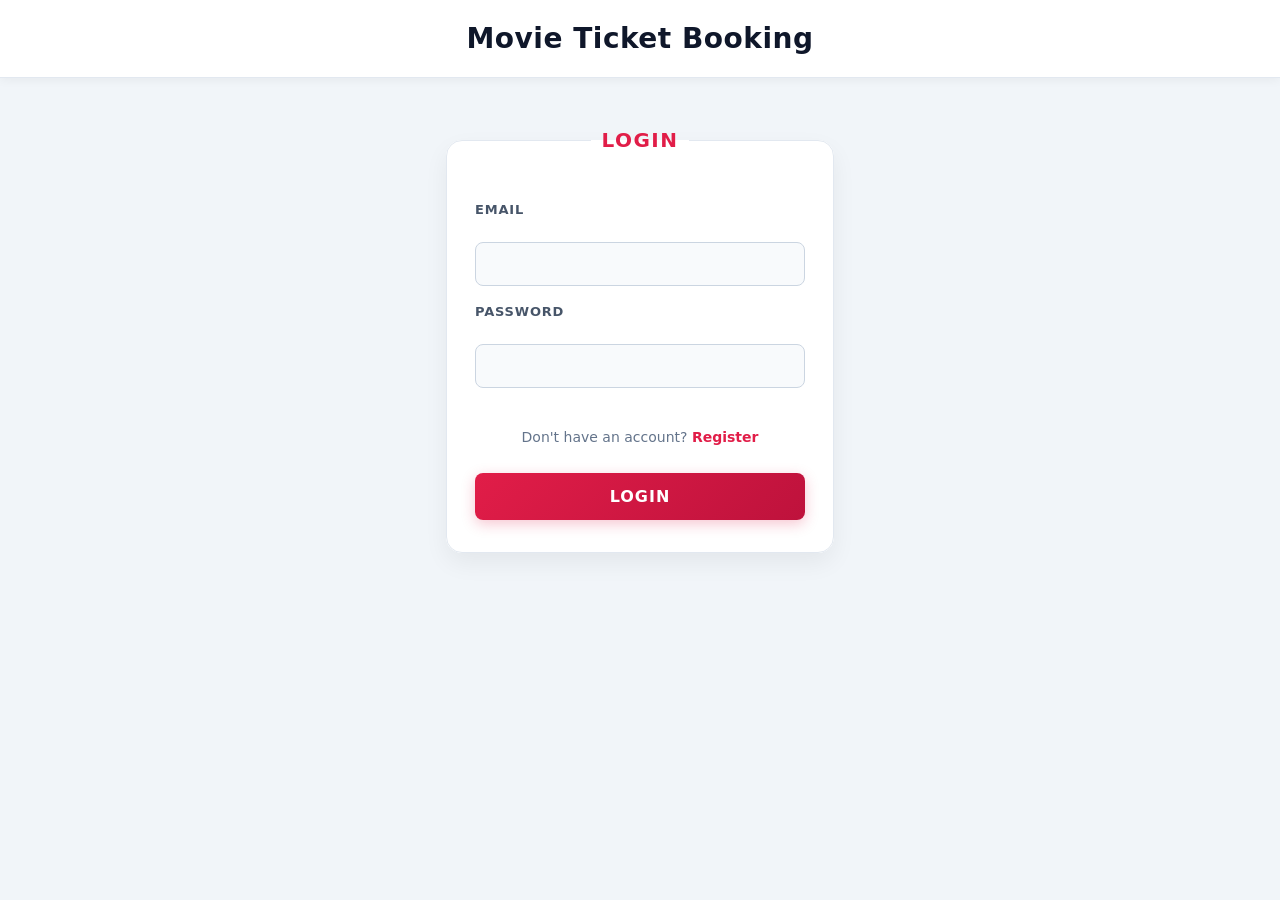
<file: src/main/webapp/Html/login.html>
<!DOCTYPE html>
<html lang="en">
<head>
    <meta charset="UTF-8">
    <meta name="viewport" content="width=device-width, initial-scale=1.0">
    <title>Movie Ticket Booking - Login</title>
    <link rel="stylesheet" href="../Css/login.css?v=100">
</head>
<body>
    <header>
        <h2>Movie Ticket Booking</h2>
    </header>
    <form action="../login" method="post">
        <fieldset>
            <legend>LOGIN</legend>

            <label for="email">Email</label><br>
            <input type="email" id="email" name="email" required><br>

            <label for="password">Password</label><br>
            <input type="password" id="password" name="password" required><br><br>
            
           
            <p>
            Don't have an account?
            <a href="register.html">Register</a>
            
             <input type="submit" value="LOGIN">
        </p>
        </fieldset>
        
    </form>
</body>
</html>
</file>
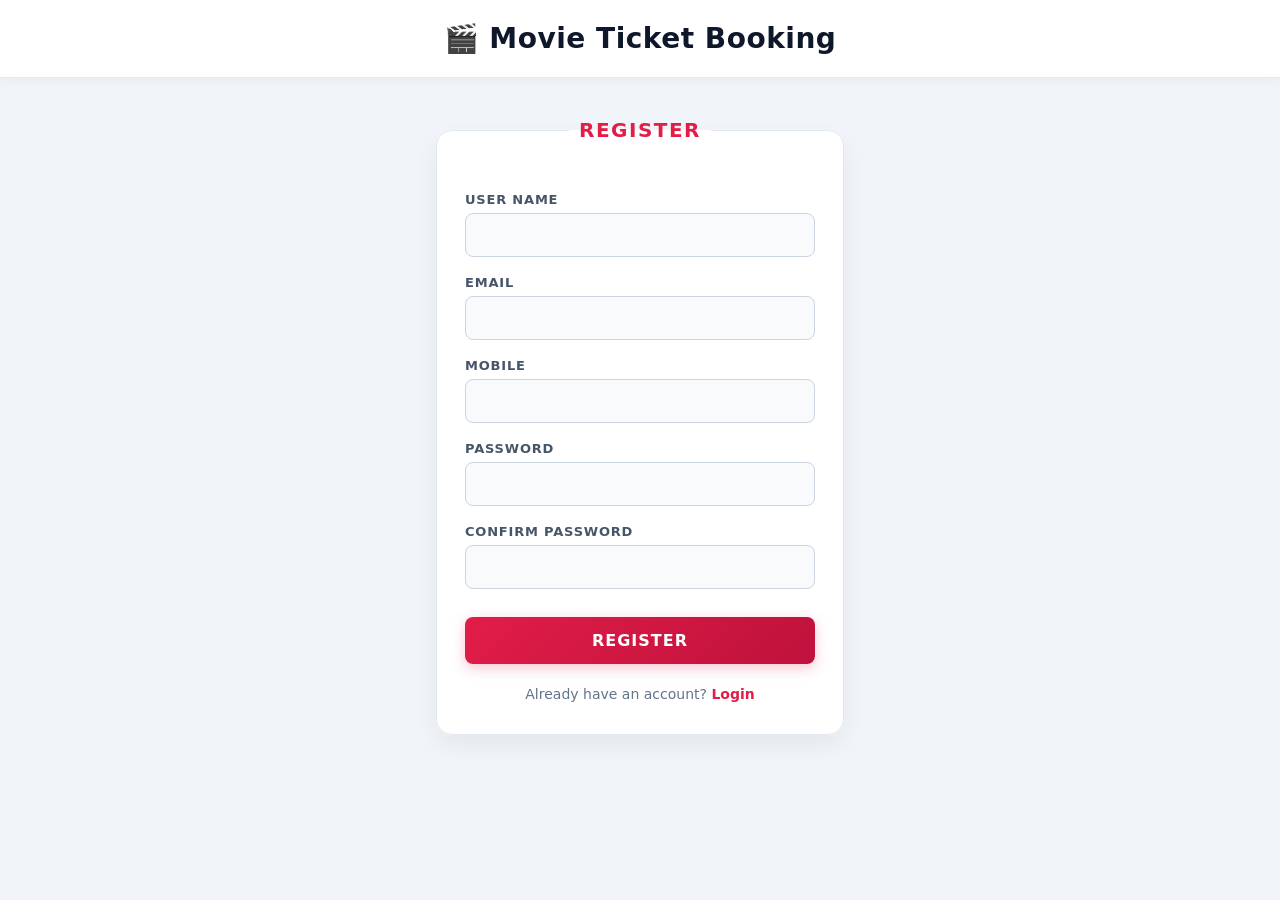
<file: src/main/webapp/Html/register.html>
<!DOCTYPE html>
<html lang="en">
<head>
    <meta charset="UTF-8">
    <meta name="viewport" content="width=device-width, initial-scale=1.0">
    <title>Movie Ticket Booking - Register</title>

    
    <link rel="stylesheet" href="../Css/register.css?v=100">
</head>
<body>

<header>
    <h2>🎬 Movie Ticket Booking</h2>
</header>

<form action="../register" method="post">

    <fieldset>

        <legend>REGISTER</legend>

        <label>User Name</label>
        <input type="text" name="user_name" required>

        <label>Email</label>
        <input type="email" name="email" required>

        <label>Mobile</label>
        <input type="tel" name="phone" maxlength="10" required>

        <label>Password</label>
        <input type="password" name="password" required>

        <label>Confirm Password</label>
        <input type="password" name="confirmPassword" required>

        <input type="submit" value="REGISTER">

        <p>
            Already have an account?
            <a href="login.html">Login</a>
        </p>

    </fieldset>

</form>

</body>
</html>
</file>
<file: src/main/webapp/Css/login.css>
@charset "UTF-8";

/* ==========================================================================
   Base & Reset
   ========================================================================== */
* {
    margin: 0;
    padding: 0;
    box-sizing: border-box;
    font-family: system-ui, -apple-system, BlinkMacSystemFont, 'Segoe UI', Roboto, sans-serif;
}

body {
    background: #f1f5f9; /* Light Slate Gray */
    color: #1e293b;
    min-height: 100vh;
    display: flex;
    flex-direction: column;
}

/* ==========================================================================
   Keyframe Animations
   ========================================================================== */
@keyframes cardSlideDown {
    0% {
        opacity: 0;
        transform: translateY(-20px);
    }
    100% {
        opacity: 1;
        transform: translateY(0);
    }
}

@keyframes focusGlow {
    0% { box-shadow: 0 0 0 0 rgba(225, 29, 72, 0.25); }
    70% { box-shadow: 0 0 0 6px rgba(225, 29, 72, 0); }
    100% { box-shadow: 0 0 0 0 rgba(225, 29, 72, 0); }
}

/* ==========================================================================
   Header
   ========================================================================== */
header {
    background: #ffffff;
    color: #0f172a;
    text-align: center;
    padding: 22px 16px;
    border-bottom: 1px solid #e2e8f0;
    box-shadow: 0 2px 10px rgba(0, 0, 0, 0.05);
}

header h2 {
    font-size: 28px;
    font-weight: 700;
    letter-spacing: 0.5px;
}

/* ==========================================================================
   Form Card
   ========================================================================== */
form {
    width: 100%;
    max-width: 420px;
    margin: 50px auto;
    padding: 0 16px;
    animation: cardSlideDown 0.5s cubic-bezier(0.16, 1, 0.3, 1) forwards;
}

fieldset {
    background: #ffffff;
    border: 1px solid #e2e8f0;
    border-radius: 16px;
    padding: 32px 28px;
    box-shadow: 0 10px 25px rgba(0, 0, 0, 0.06);
    transition: transform 0.3s ease, box-shadow 0.3s ease;
}

fieldset:hover {
    transform: translateY(-3px);
    box-shadow: 0 15px 35px rgba(0, 0, 0, 0.1);
}

legend {
    font-size: 20px;
    font-weight: 800;
    color: #e11d48; /* Cinema Crimson Light Accent */
    padding: 0 10px;
    text-transform: uppercase;
    letter-spacing: 1.5px;
    text-align: center;
    width: auto;
    float: none;
}

/* ==========================================================================
   Inputs & Controls
   ========================================================================== */
label {
    display: block;
    margin-top: 18px;
    font-size: 13px;
    font-weight: 600;
    color: #475569;
    text-transform: uppercase;
    letter-spacing: 0.8px;
}

input[type="text"],
input[type="email"],
input[type="password"] {
    width: 100%;
    padding: 12px 14px;
    margin-top: 6px;
    background-color: #f8fafc;
    border: 1px solid #cbd5e1;
    border-radius: 8px;
    font-size: 15px;
    color: #0f172a;
    transition: border-color 0.25s ease, transform 0.2s ease, background-color 0.25s ease;
}

input:focus {
    outline: none;
    background-color: #ffffff;
    border-color: #e11d48;
    transform: translateY(-1px);
    animation: focusGlow 1.2s ease-out infinite;
}

/* Submit Button */
input[type="submit"] {
    width: 100%;
    margin-top: 28px;
    padding: 14px;
    border: none;
    border-radius: 8px;
    background: linear-gradient(135deg, #e11d48 0%, #be123c 100%);
    color: #ffffff;
    font-size: 16px;
    font-weight: 700;
    letter-spacing: 1px;
    cursor: pointer;
    box-shadow: 0 4px 14px rgba(225, 29, 72, 0.25);
    transition: all 0.3s ease;
}

input[type="submit"]:hover {
    background: linear-gradient(135deg, #f43f5e 0%, #e11d48 100%);
    transform: translateY(-2px);
    box-shadow: 0 8px 20px rgba(225, 29, 72, 0.35);
}

input[type="submit"]:active {
    transform: translateY(0);
}

/* Helper Text & Links */
p {
    text-align: center;
    margin-top: 22px;
    font-size: 14px;
    color: #64748b;
}

a {
    color: #e11d48;
    text-decoration: none;
    font-weight: 600;
    position: relative;
    transition: color 0.2s ease;
}

a::after {
    content: '';
    position: absolute;
    width: 0%;
    height: 2px;
    bottom: -2px;
    left: 0;
    background-color: #e11d48;
    transition: width 0.3s ease;
}

a:hover::after {
    width: 100%;
}

@media (max-width: 480px) {
    fieldset {
        padding: 24px 18px;
    }
}
</file>
<file: src/main/webapp/Css/register.css>
@charset "UTF-8";

/* ==========================================================================
   Base & Reset
   ========================================================================== */
* {
    margin: 0;
    padding: 0;
    box-sizing: border-box;
    font-family: system-ui, -apple-system, BlinkMacSystemFont, 'Segoe UI', Roboto, sans-serif;
}

body {
    background: #f1f5f9; /* Light Slate Gray */
    color: #1e293b;
    min-height: 100vh;
    display: flex;
    flex-direction: column;
}

/* ==========================================================================
   Keyframe Animations
   ========================================================================== */
@keyframes cardPopIn {
    0% {
        opacity: 0;
        transform: translateY(25px) scale(0.97);
    }
    100% {
        opacity: 1;
        transform: translateY(0) scale(1);
    }
}

@keyframes focusGlow {
    0% { box-shadow: 0 0 0 0 rgba(225, 29, 72, 0.25); }
    70% { box-shadow: 0 0 0 6px rgba(225, 29, 72, 0); }
    100% { box-shadow: 0 0 0 0 rgba(225, 29, 72, 0); }
}

/* ==========================================================================
   Header
   ========================================================================== */
header {
    background: #ffffff;
    color: #0f172a;
    text-align: center;
    padding: 22px 16px;
    border-bottom: 1px solid #e2e8f0;
    box-shadow: 0 2px 10px rgba(0, 0, 0, 0.05);
}

header h2 {
    font-size: 28px;
    font-weight: 700;
    letter-spacing: 0.5px;
}

/* ==========================================================================
   Form Card
   ========================================================================== */
form {
    width: 100%;
    max-width: 440px;
    margin: 40px auto;
    padding: 0 16px;
    animation: cardPopIn 0.5s cubic-bezier(0.16, 1, 0.3, 1) forwards;
}

fieldset {
    background: #ffffff;
    border: 1px solid #e2e8f0;
    border-radius: 16px;
    padding: 32px 28px;
    box-shadow: 0 10px 25px rgba(0, 0, 0, 0.06);
    transition: transform 0.3s ease, box-shadow 0.3s ease;
}

fieldset:hover {
    transform: translateY(-3px);
    box-shadow: 0 15px 35px rgba(0, 0, 0, 0.1);
}

legend {
    font-size: 20px;
    font-weight: 800;
    color: #e11d48; /* Cinema Crimson Light Accent */
    padding: 0 10px;
    text-transform: uppercase;
    letter-spacing: 1.5px;
    text-align: center;
    width: auto;
    float: none;
}

/* ==========================================================================
   Inputs & Controls
   ========================================================================== */
label {
    display: block;
    margin-top: 18px;
    font-size: 13px;
    font-weight: 600;
    color: #475569;
    text-transform: uppercase;
    letter-spacing: 0.8px;
}

input[type="text"],
input[type="email"],
input[type="password"],
input[type="tel"] {
    width: 100%;
    padding: 12px 14px;
    margin-top: 6px;
    background-color: #f8fafc;
    border: 1px solid #cbd5e1;
    border-radius: 8px;
    font-size: 15px;
    color: #0f172a;
    transition: border-color 0.25s ease, transform 0.2s ease, background-color 0.25s ease;
}

input:focus {
    outline: none;
    background-color: #ffffff;
    border-color: #e11d48;
    transform: translateY(-1px);
    animation: focusGlow 1.2s ease-out infinite;
}

/* Submit Button */
input[type="submit"] {
    width: 100%;
    margin-top: 28px;
    padding: 14px;
    border: none;
    border-radius: 8px;
    background: linear-gradient(135deg, #e11d48 0%, #be123c 100%);
    color: #ffffff;
    font-size: 16px;
    font-weight: 700;
    letter-spacing: 1px;
    cursor: pointer;
    box-shadow: 0 4px 14px rgba(225, 29, 72, 0.25);
    transition: all 0.3s ease;
}

input[type="submit"]:hover {
    background: linear-gradient(135deg, #f43f5e 0%, #e11d48 100%);
    transform: translateY(-2px);
    box-shadow: 0 8px 20px rgba(225, 29, 72, 0.35);
}

input[type="submit"]:active {
    transform: translateY(0);
}

/* Helper Text & Links */
p {
    text-align: center;
    margin-top: 22px;
    font-size: 14px;
    color: #64748b;
}

a {
    color: #e11d48;
    text-decoration: none;
    font-weight: 600;
    position: relative;
    transition: color 0.2s ease;
}

a::after {
    content: '';
    position: absolute;
    width: 0%;
    height: 2px;
    bottom: -2px;
    left: 0;
    background-color: #e11d48;
    transition: width 0.3s ease;
}

a:hover::after {
    width: 100%;
}

@media (max-width: 480px) {
    fieldset {
        padding: 24px 18px;
    }
}
</file>
